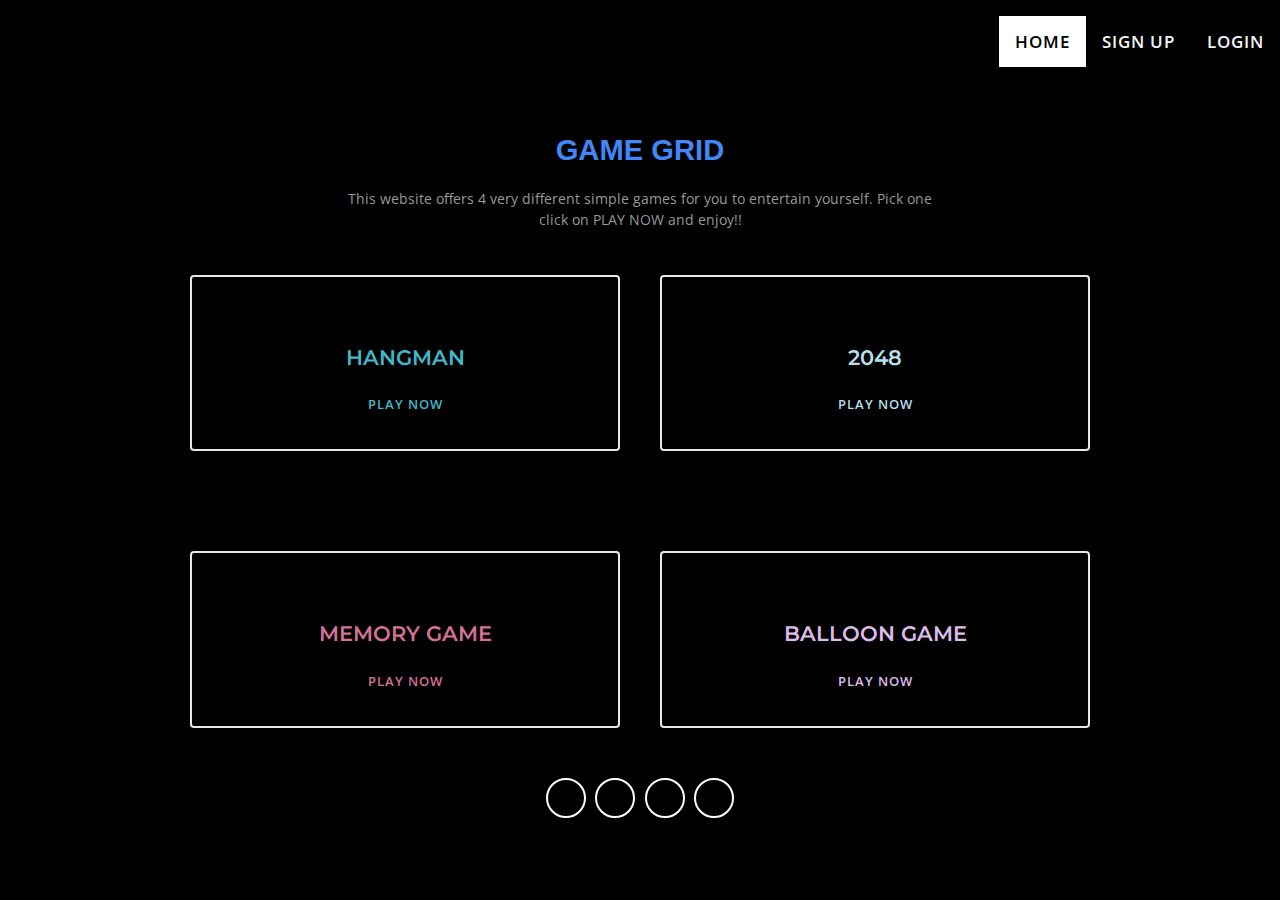
<file: index.html>
<!DOCTYPE html>
<html lang="en">
<head>
    <meta charset="UTF-8">
    <meta http-equiv="X-UA-Compatible" content="IE=edge">
    <meta name="viewport" content="width=device-width, initial-scale=1.0">
    <title>DOC</title>
    <link rel="stylesheet" href="stylingindex.css">
    <link rel="stylesheet" href="https://cdnjs.cloudflare.com/ajax/libs/font-awesome/5.15.1/css/all.min.css" integrity="sha512-+4zCK9k+qNFUR5X+cKL9EIR+ZOhtIloNl9GIKS57V1MyNsYpYcUrUeQc9vNfzsWfV28IaLL3i96P9sdNyeRssA==" crossorigin="anonymous" />
    
</head>
<body>
    <div class="topnav">
        <a href="login.html">LOGIN</a>
        <a href="login.html">SIGN UP</a>
        <a class="active" href="#home">HOME</a>
    </div>
    <section>
        <h3>GAME GRID</h3>
        <p class="section-lead">This website offers 4 very different simple games for you to entertain yourself. Pick one click on PLAY NOW and enjoy!!</p>
        <div class="services-grid">
          <div class="service service1">
            <i class="ti-bar-chart"></i>
            <h4>HANGMAN</h4>
            <!-- <p>Ut enim ad minim veniam, quis nostrud exercitation ullamco laboris nisi ut aliquip ex ea commodo consequat.</p> -->
            <a href="hangman.html" class="cta">PLAY NOW <span class="ti-angle-right"></a>
          </div>
     
          <div class="service service2">
            <i class="ti-light-bulb"></i>
            <h4>2048</h4>
            <!-- <p>Ut enim ad minim veniam, quis nostrud exercitation ullamco laboris nisi ut aliquip ex ea commodo consequat.</p> -->
            <a href="2048.html" class="cta">PLAY NOW <span class="ti-angle-right"></a>
          </div>
         
        </div>
      </section>
      <section>
        <div class="services-grid">
          <div class="service service3">
            <i class="ti-bar-chart"></i>
            <h4>MEMORY GAME</h4>
            <!-- <p>Ut enim ad minim veniam, quis nostrud exercitation ullamco laboris nisi ut aliquip ex ea commodo consequat.</p> -->
            <a href="mem.html" class="cta">PLAY NOW <span class="ti-angle-right"></a>
          </div>
     
          <div class="service service4">
            <i class="ti-light-bulb"></i>
            <h4>BALLOON GAME</h4>
            <!-- <p>Ut enim ad minim veniam, quis nostrud exercitation ullamco laboris nisi ut aliquip ex ea commodo consequat.</p> -->
            <a href="balloon.html" class="cta">PLAY NOW <span class="ti-angle-right"></a>
          </div>
         
        </div>
      </section>
      <div class = "social-links">
        <a href = "https://www.facebook.com/fbgaminghome/developers"><i class = "fab fa-facebook-f"></i></a>
        <a href = "https://twitter.com/Nintendo"><i class = "fab fa-twitter"></i></a>
        <a href = "https://www.instagram.com/explore/tags/gamedev/?hl=en"><i class = "fab fa-instagram"></i></a>
        <a href = "https://in.pinterest.com/tantrumhouse/board-game-design/"><i class = "fab fa-pinterest"></i></a>
      </div>
  </footer>
      
   
</body>
</html>
</file>
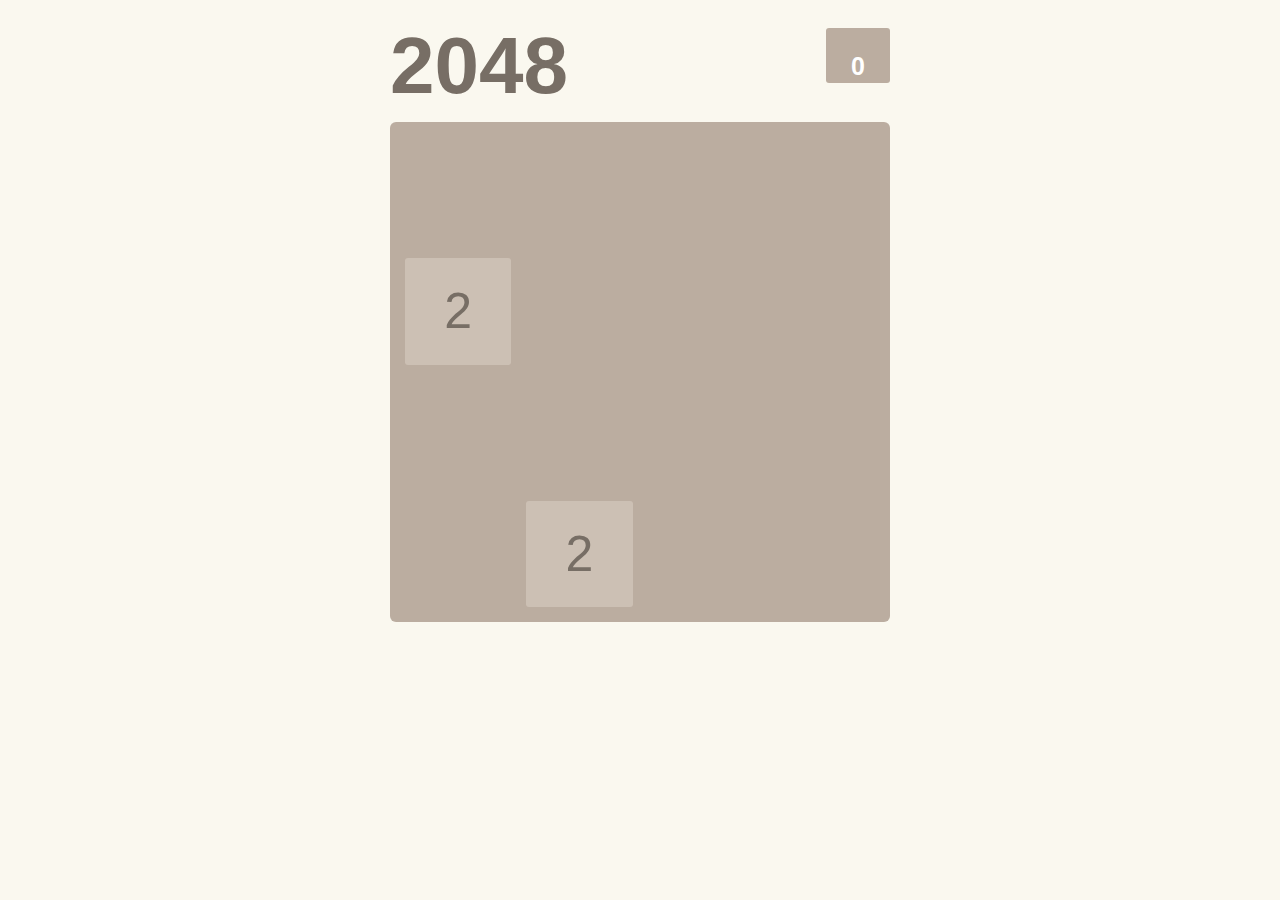
<file: 2048.html>
<!DOCTYPE html>
<html lang="en">
    <head>
        <meta charset="utf-8">
        <title>2048</title>
        <link rel="stylesheet" href="style20.css">
        
    </head>
    <body>
        <div class="container">
            <div class="heading">
                <h1 class="title">2048</h1>
                <div class="score-container">
                    <div class="score-title" id="score">0</div>
                </div>
            </div>

            <div class="game-container">
                <div class="game-message" id="result"></div>

                <div class="grid-container">
                    <div class="grid-row">
                        <div class="grid-cell"></div>
                        <div class="grid-cell"></div>
                        <div class="grid-cell"></div>
                        <div class="grid-cell"></div>
                    </div>
                    <div class="grid-row">
                        <div class="grid-cell"></div>
                        <div class="grid-cell"></div>
                        <div class="grid-cell"></div>
                        <div class="grid-cell"></div>
                    </div>
                    <div class="grid-row">
                        <div class="grid-cell"></div>
                        <div class="grid-cell"></div>
                        <div class="grid-cell"></div>
                        <div class="grid-cell"></div>
                    </div>
                    <div class="grid-row">
                        <div class="grid-cell"></div>
                        <div class="grid-cell"></div>
                        <div class="grid-cell"></div>
                        <div class="grid-cell"></div>
                    </div>
                </div>
            </div>

        </div>

        <script src="20.js"></script>
    </body>
</html>
</file>
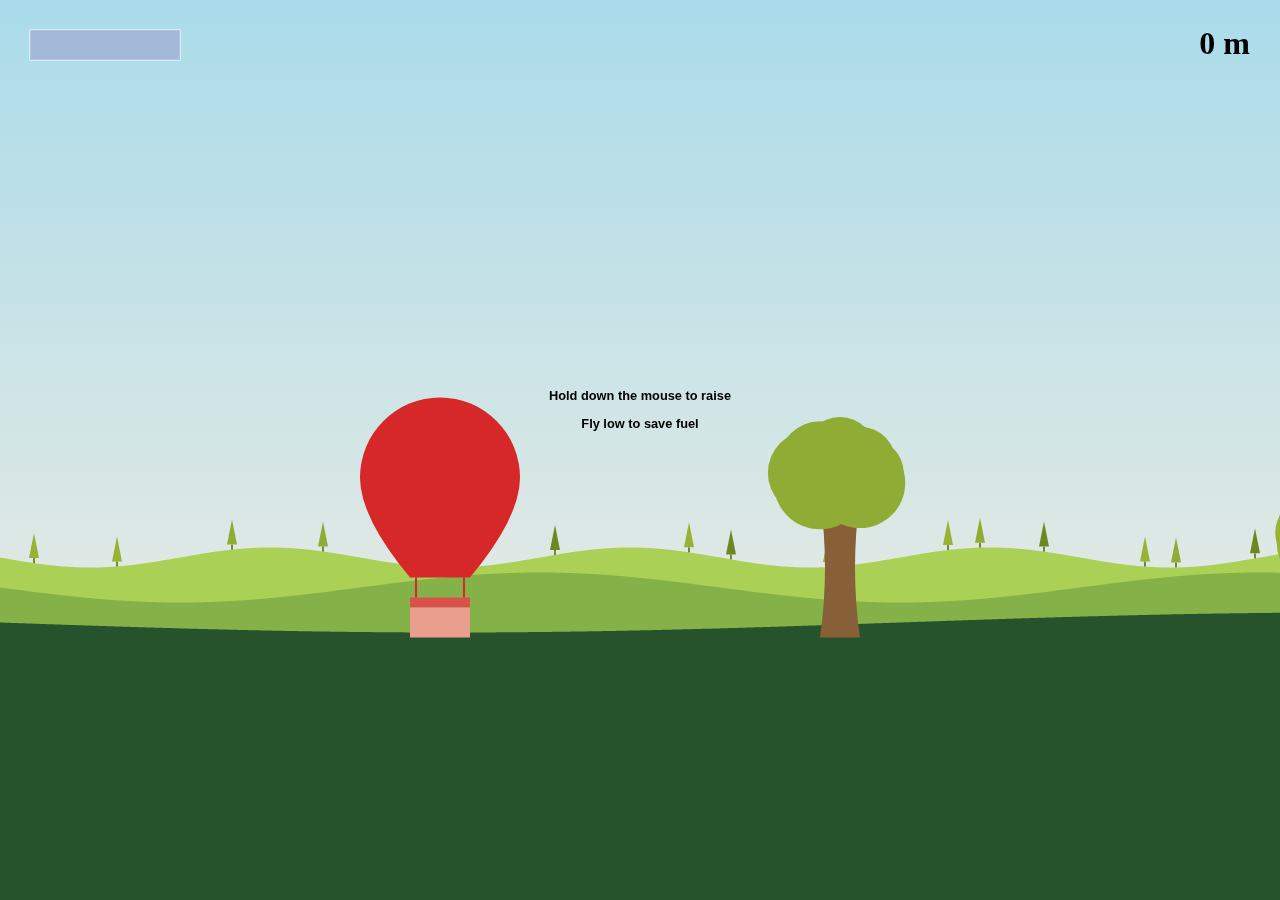
<file: balloon.html>
<!DOCTYPE html>
<html lang="en">
    <head>
        <meta charset="utf-8">
        <title>Balloon Float</title>
        <link rel="stylesheet" href="bastyle.css">
    </head>
    <body>
        <div class="container">
            <canvas id="game"></canvas>
            <div id="introduction">
              <p>Hold down the mouse to raise</p>
              <p>Fly low to save fuel</p>
            </div>
            <button id="restart">RESTART</button>
          </div>

          <script src="bascript.js"></script>
    </body>
</html>
</file>
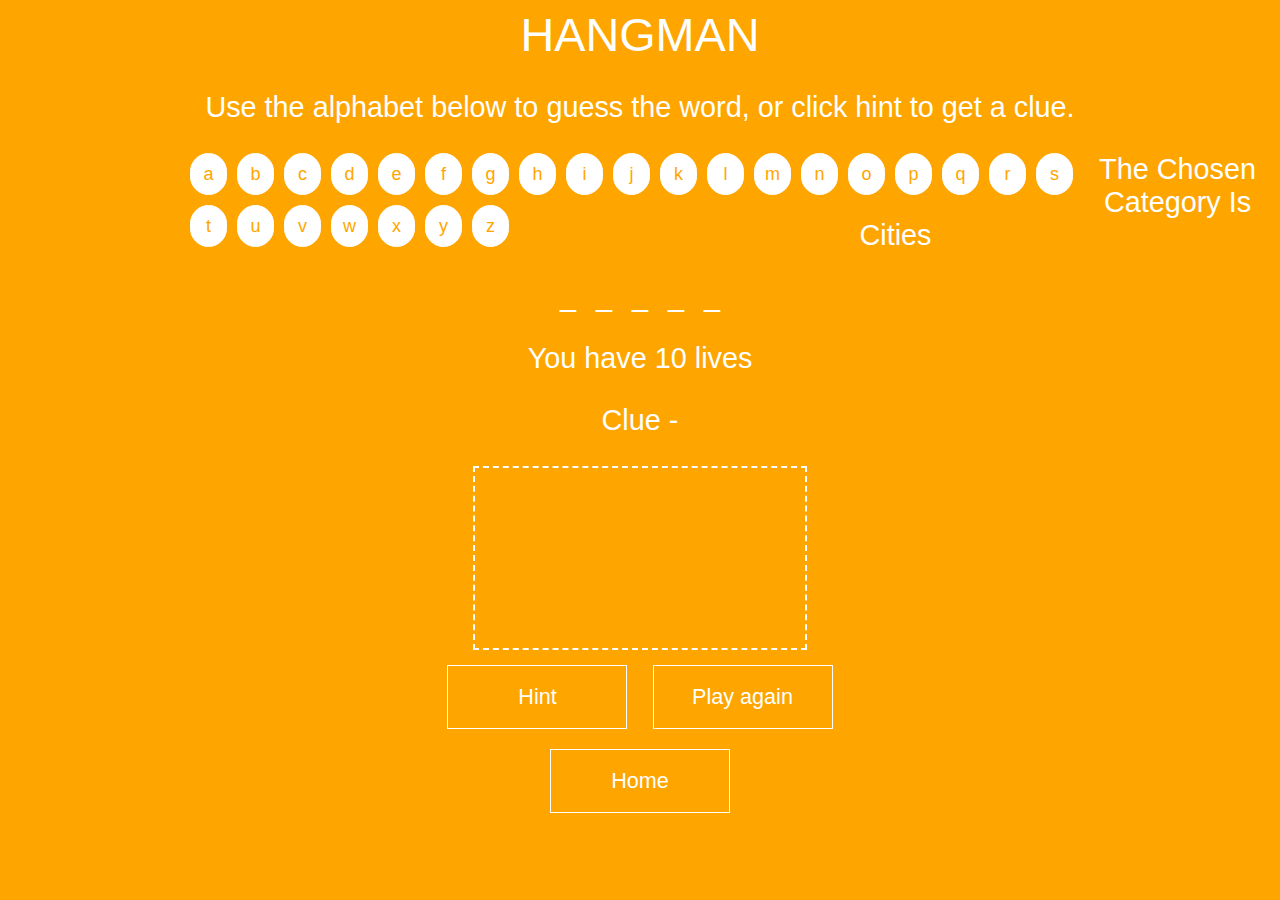
<file: hangman.html>
<!DOCTYPE html>
<html lang="en">
<head>
    <meta charset="UTF-8">
    <meta http-equiv="X-UA-Compatible" content="IE=edge">
    <meta name="viewport" content="width=device-width, initial-scale=1.0">
    <link rel="stylesheet" href="https://cdnjs.cloudflare.com/ajax/libs/font-awesome/4.7.0/css/font-awesome.min.css">
    <title>Hangman</title>
    <link rel="stylesheet" href="stylehang.css">
</head>
<body>
    <div class="wrapper">
        <h1>HANGMAN</h1>
         <p>Use the alphabet below to guess the word, or click hint to get a clue. </p>
     </div>
     <div class="wrapper">
         <div id="buttons">
         </div>  
         <p id="catagoryName"></p>
         <div id="hold">
         </div>
         <p id="mylives"></p>
         <p id="clue">Clue -</p>  
          <canvas id="stickman">This Text will show if the Browser does NOT support HTML5 Canvas tag</canvas>
         <div class="container">
           <button id="hint">Hint</button>
           <button id="reset">Play again</button>
         </div>
         <input type="button" class="btns" onclick="location.href='index.html';" value="Home" />
     </div>
     <script src="scripthang.js"></script>
    
</body>
</html>
</file>
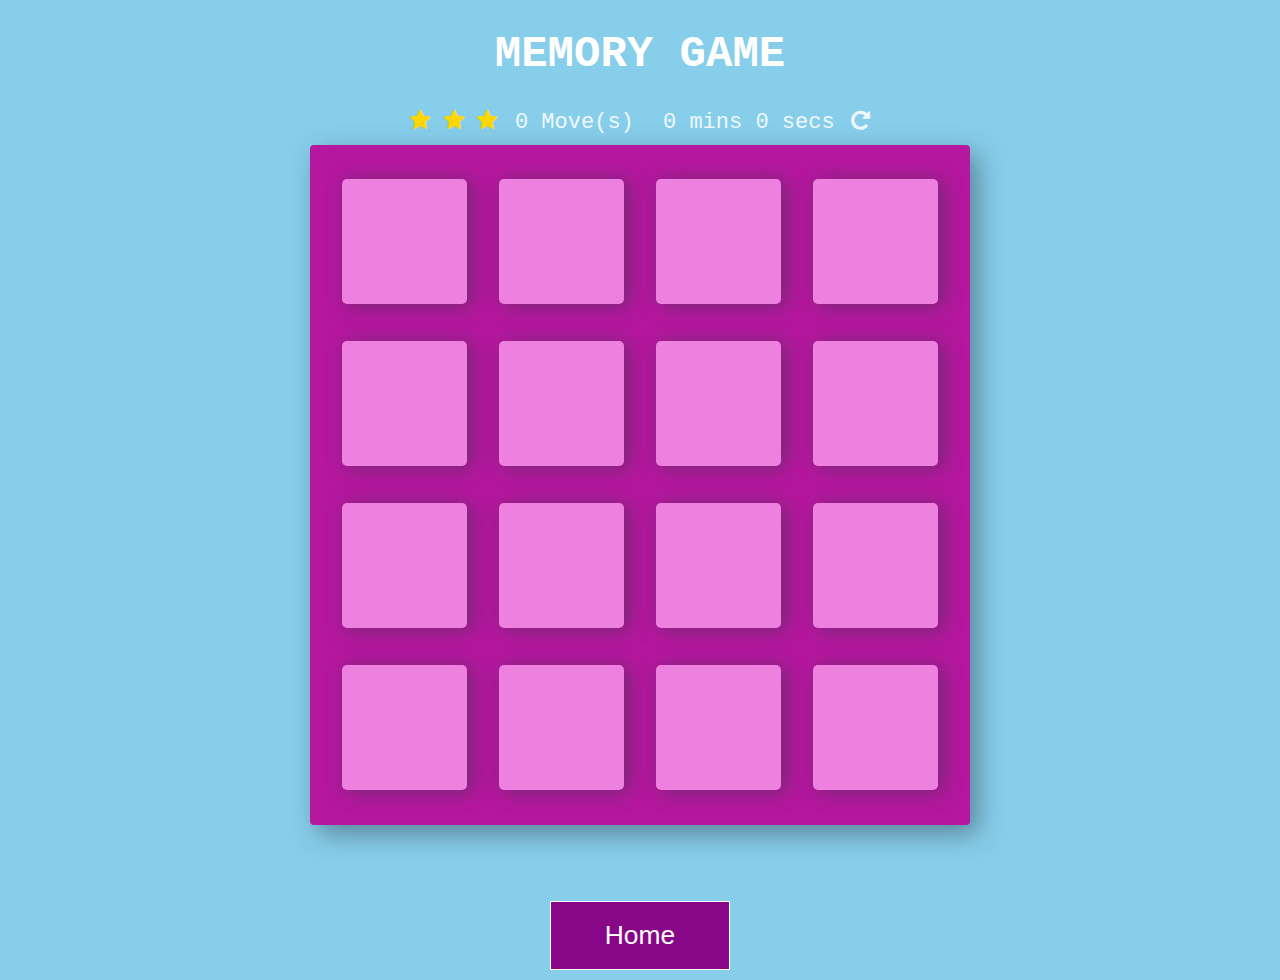
<file: mem.html>
<!doctype html>
<html lang="en">
<head>
    <meta charset="utf-8">
    <title>MEMORY GAME</title>
    <meta name="description" content="">
    <meta name="viewport" content="width=device-width, initial-scale=1">
    <link rel="stylesheet prefetch" href="https://maxcdn.bootstrapcdn.com/font-awesome/4.6.1/css/font-awesome.min.css">
    <link rel="stylesheet prefetch" href="https://fonts.googleapis.com/css?family=Coda">
    <link rel="stylesheet prefetch" href="https://fonts.googleapis.com/css?family=Gloria+Hallelujah|Permanent+Marker" >
    <link rel="stylesheet" href="stylem.css">
</head>
<body>
   
    <div class="container">
        <header>
            <h1>MEMORY GAME</h1>
        </header>

        <section class="score-panel">
        	<ul class="stars">
        		<li><i class="fa fa-star"></i></li>
        		<li><i class="fa fa-star"></i></li>
        		<li><i class="fa fa-star"></i></li>
        	</ul>

        	<span class="moves">0</span> Move(s)

            <div class="timer">
            </div>

            <div class="restart" onclick=startGame()>
        		<i class="fa fa-repeat"></i>
        	</div>
        </section>

        <ul class="deck" id="card-deck">
            <li class="card" type="diamond">
                <i class="fa fa-glass"></i>
            </li>
            <li class="card" type="plane">
                <i class="fa fa-fire"></i>
            </li>
            <li class="card match" type="anchor">
                <i class="fa fa-cloud"></i>
            </li>
            <li class="card" type="bolt" >
                <i class="fa fa-balance-scale"></i>
            </li>
            <li class="card" type="cube">
                <i class="fa fa-moon-o"></i>
            </li>
            <li class="card match" type="anchor">
                <i class="fa fa-cloud"></i>
            </li>
            <li class="card" type="leaf">
                <i class="fa fa-hourglass"></i>
            </li>
            <li class="card" type="bicycle">
                <i class="fa fa-flask"></i>
            </li>
            <li class="card" type="diamond">
                <i class="fa fa-glass"></i>
            </li>
            <li class="card" type="bomb">
                <i class="fa fa-plane"></i>
            </li>
            <li class="card" type="leaf">
                <i class="fa fa-hourglass"></i>
            </li>
            <li class="card" type="bomb">
                <i class="fa fa-plane"></i>
            </li>
            <li class="card open show" type="bolt">
                <i class="fa fa-balance-scale"></i>
            </li>
            <li class="card" type="bicycle">
                <i class="fa fa-flask"></i>
            </li>
            <li class="card" type="plane">
                <i class="fa fa-fire"></i>
            </li>
            <li class="card" type="cube">
                <i class="fa fa-moon-o"></i>
            </li>
        </ul>

        <div id="popup1" class="overlay">
            <div class="popup">
                <h2>Congratulations!!</h2>
                <a class="close" href=# >×</a>
                <div class="content-1">
                    Congratulations You Won 🥳🥳🥳
                </div>
                <div class="content-2">
                    <p>You made <span id=finalMove> </span> moves </p>
                    <p>in <span id=totalTime> </span> </p>
                    <p>Rating:  <span id=starRating></span></p>
                </div>
                <button id="play-again"onclick="playAgain()">
                    Play again ⭮</a>
                </button>
            </div>
        </div>
        <input type="button" class="btns" onclick="location.href='index.html';" value="Home" />
    </div>
    <script src="scriptm.js"></script>
</body>
</html>
</file>
<file: stylingindex.css>
@import url('https://fonts.googleapis.com/css?family=Montserrat:600|Open+Sans');
 
*, *:before, *:after {
  -webkit-box-sizing: inherit;
  -moz-box-sizing: inherit;
  box-sizing: inherit;
}
html {
  -webkit-box-sizing: border-box;
  -moz-box-sizing: border-box;
  box-sizing: border-box;
}
body {
  background-color: #000000;
  font-family: 'Open Sans', sans-serif;
  margin: 0;
  background: rgb(0, 0, 0);
  color: #999;
}
 
a {
  text-decoration: none;
  margin: 1rem 0;
  font-weight: 600;
  text-transform: uppercase;
  font-size: 0.8125rem;
  letter-spacing: 1px;
}
 
p {
  font-size: 0.9rem;
  margin: 1rem 0;
  line-height: 1.5;
}
 
section {
  max-width: 1000px;
  margin: 0 auto;
  text-align: center;
  padding: 30px;
}
 
h3 {
  font-family: 'Montserrt', sans-serif;
  font-weight: 600;
  color: #4287f5;
  font-size: 1.825rem;
  margin: 1.3rem 0;
}
h3:hover
{
  color: aqua;
}
 
.section-lead {
  max-width: 600px;
  margin: 1rem auto 1.5rem;
}
 
.service a {
  color: #a05bbb;
  display: block;
}
 
.service h4 {
  font-family: 'Montserrat', sans-serif;
  font-weight: 600;
  color: #56ceba;
  font-size: 1.3rem;
  margin: 1rem 0 0.6rem;
}
.service h4:onclick {
 background-color: aliceblue;
}
 
.services-grid {
  display: -webkit-box;
  display: flex;
  -webkit-box-align: center;
  align-items: center;
}
 
.service {
  background: rgb(0, 0, 0);
  margin: 20px;
  padding: 20px;
  border-radius: 4px;
  text-align: center;
  -webkit-box-flex: 1;
  flex: 1;
  display: -webkit-box;
  display: flex;
  flex-wrap: wrap;
  border: 2px solid #e7e7e7;
  -webkit-transition: all 0.3s ease;
  -moz-transition: all 0.3s ease;
  transition: all 0.3s ease;
}
 
.service:hover {
  -webkit-box-shadow: 0 5px 10px rgba(0, 0, 0, 0.08);
  -moz-box-shadow: 0 5px 10px rgba(0, 0, 0, 0.08);
  box-shadow: 0 5px 10px rgba(0, 0, 0, 0.08);
}
 
.service i {
  font-size: 3.45rem;
  margin: 1rem 0;
}
 
.service1 i,
.service1 h4,
.service1 .cta {
  color: #42b7ca;
}
 
.service1:hover {
  border: 2px solid #42b7ca;
}
 
.service2 i,
.service2 h4,
.service2 .cta {
  color: 	#b5deea;
}
 
.service2:hover {
  border: 2px solid 	#b5deea;
}
 
.service3 i,
.service3 h4,
.service3 .cta {
  color: 	#d47296;
}
 
.service3:hover {
  border: 2px solid #d47296;
}
.service4 i,
.service4 h4,
.service4 .cta {
  color: #debcea;
}
 
.service4:hover {
  border: 2px solid #debcea;
}
 
.service .cta span {
  font-size: 0.6rem;
}
 
.service > * {
  flex: 1 1 100%;
}
 
.service .cta {
  align-self: flex-end;
}
 
@media all and (max-width:900px) {
  .services-grid {
    display: -webkit-box;
    display: flex;
    -webkit-box-orient: vertical;
    -webkit-box-direction: normal;
    flex-direction: column;
  }
}
.topnav {
    overflow: hidden;
    background-color:black;
}
.topnav a {
    float: right;
    color: #f2f2f2;
    text-align: center;
    padding: 14px 16px;
    text-decoration: none;
    font-size: 17px;
}
.topnav a:hover {
    background-color: rgba(156, 143, 143, 0.212);
    color: black;
}
.topnav a.active {
    background-color: white;
    color: black;   
}
footer{
    background: grey;
    color: #fff;
    text-align: center;
    padding: 2rem 0;
}
.social-links{
    display: flex;
    justify-content: center;
    margin-bottom: 1.4rem;
}
.social-links a{
    border: 2px solid #fff;
    color: #fff;
    display: block;
    width: 40px;
    height: 40px;
    display: flex;
    justify-content: center;
    align-items: center;
    border-radius: 50%;
    text-decoration: none;
    margin: 0 0.3rem;
    transition: all 0.5s ease;
}
/* .social-links a:hover{ 
    background: #fff;
    color: skyblue;
}*/

.social-links a:hover::before {
  transform: scale(1.1);
  box-shadow: 0 0 15px pink;
}

.social-links a:hover {
  color: pink;
  box-shadow: 0 0 5px pink;
  text-shadow: 0 0 5px pink;
}
.footer span{
    margin-top: 1rem;
    display: block;
    font-family: var(--Playfair);
    letter-spacing: 2px;
}
</file>
<file: style20.css>
html, body {
    margin: 0;
    padding: 0;
    background: #faf8ef;
    color: #776e65;
    font-family: "Clear Sans", "Helvetica Neue", Arial, sans-serif;
    font-size: 50px;
  }
  
  body {
    margin: 20px 0;  
  }
  
  .heading:after {
    content: "";
    display: block;
    clear: both;
  }
  
  h1.title {
    font-size: 80px;
    font-weight: bold;
    margin: 0;
    display: block;
    float: left;
  }
  

  /* score container css */
  .score-container {
    position: relative;
    float: right;
    background: #bbada0;
    padding: 15px 25px;
    font-size: 25px;
    height: 25px;
    line-height: 47px;
    font-weight: bold;
    border-radius: 3px;
    color: white;
    margin-top: 8px;
  }
  
  .container {
    width: 500px;
    margin: 0 auto;
  }
  

  /* game container css */
  .game-container {
    margin-top: 10px;
    position: relative;
    padding: 15px;
    cursor: default;
    background: #bbada0;
    border-radius: 6px;
    width: 500px;
    height: 500px;
    box-sizing: border-box;

  }
  .game-container .game-message {
    display: none;
    position: absolute;
    top: 0;
    right: 0;
    bottom: 0;
    left: 0;
    background: rgba(238, 228, 218, 0.5);
    z-index: 100;
    text-align: center;
  }
  

  /* grid container css */
  .grid-container {
    position: absolute;
    z-index: 1;
    display: flex;
    flex-wrap: wrap;
  }
  
  .grid-row {
    margin-bottom: 15px;
  }
  .grid-row:last-child {
    margin-bottom: 0;
  }
  .grid-row:after {
    content: "";
    display: block;
    clear: both;
  }
  
  .grid-cell {
    width: 106.25px;
    height: 106.25px;
    margin-right: 15px;
    float: left;
    border-radius: 3px;
    background: rgba(238, 228, 218, 0.35);
    display: flex;
    justify-content: center;
    align-items: center;
  }
  .grid-cell:last-child {
    margin-right: 0;
  }
</file>
<file: bastyle.css>
html,
body {
  height: 100%;
  margin: 0;
}

body {
  font-family: "Segoe UI", Tahoma, Geneva, Verdana, sans-serif;
  cursor: pointer;
}

.container {
  display: flex;
  justify-content: center;
  align-items: center;
  height: 100%;
}

#introduction {
  width: 200px;
  height: 150px;
  position: absolute;
  font-weight: 600;
  font-size: 0.8em;
  font-family: "Segoe UI", Tahoma, Geneva, Verdana, sans-serif;
  text-align: center;
  transition: opacity 2s;
}

#restart {
  width: 120px;
  height: 120px;
  position: absolute;
  border-radius: 50%;
  color: white;
  background-color: red;
  border: none;
  font-weight: 700;
  font-size: 1.2em;
  font-family: "Segoe UI", Tahoma, Geneva, Verdana, sans-serif;
  display: none;
  cursor: pointer;
}
</file>
<file: stylehang.css>
transition {
    -webkit-transition: all 0.5s ease-in-out;
    -moz-transition: all 0.5s ease-in-out;
    transition: all 0.5s ease-in-out;
  }
  
  clear :after {
        content: "";
        display: table;
        clear: both;
      }
  
  
   box-size {
    -webkit-box-sizing: border-box;
    -moz-box-sizing: border-box;
    box-sizing: border-box;
  }
   transition {
    -webkit-transition: all 0.3s ease-in-out;
    -moz-transition: all 0.3s ease-in-out;
    transition: all 0.3s ease-in-out;
  }
  
  
  
   opacity {
    opacity:0.4;
    filter:alpha(opacity=40); 
  }
  
   corners :radius
   {
    -moz-border-radius: radius;
    -webkit-border-radius: radius;
    border-radius: radius; 
    -khtml-border-radius: radius; 
  }
  
  body {
    background:orange;
    font-family: "HelveticaNeue-Light", "Helvetica Neue Light", "Helvetica Neue", Helvetica, Arial, "Lucida Grande", sans-serif; 
    color:white;
    height:100%;
    text-align:center;
    font-size:18px;
  }
  
  .wrappper{
  
    width:100%;
    margin:0 auto;
  }
  
  
  canvas{
    color:white;
    border: white dashed 2px;
    padding:15px;
  }
  
  h1, h2, h3 {
      font-family: 'Roboto', sans-serif;
      font-weight: 100;
      text-transform: uppercase;
     margin:5px 0;
  }
  
  h1 {
      font-size: 2.6em;
  }
  
  h2 {
      font-size: 1.6em;
  }
  
  p{
    font-size: 1.6em;
  }
  
  #alphabet {
    margin:15px auto;
    padding:0;
    max-width:900px;
  }
  
  #alphabet li {
      border-radius: 100px 100px 100px 100px;
    float:left;
    margin: 0 10px 10px 0;
    list-style:none;
    width:35px;
    height:30px;
    padding-top:10px;
    background:white;
    color:orange;
    cursor:pointer;
    border: solid 1px white;
  }
      
      #alphabet :hover {
        background:orange;
        border: solid 1px white;
        color:white;
      }
  
  
  #my-word {
    margin: 0;
    display: block;
    padding: 0;
    display:block;
  }
  
  #my-word li {
    position: relative;
    list-style: none;
    margin: 0;
    display: inline-block;
    padding: 0 10px;
    font-size:1.6em;
  }
  
  .active {
  
    cursor:default;
  }
      
    
  
  
  #mylives{
    font-size:1.6em;
    text-align:center;
    display:block;
  }
  
  button{
    background:orange;
    color:white;
    border: solid 1px white;
    text-decoration:none;
    cursor:pointer;
    font-size:1.2em;
    padding:18px 10px;
    width:180px;
    margin: 10px;
    outline: none;
  }
    
      button :hover{
        background:white;
        border: solid 1px white;
        color:orange;
      }
      .btns{
        background:orange;
        color:white;
        border: solid 1px white;
        text-decoration:none;
        cursor:pointer;
        font-size:1.2em;
        padding:18px 10px;
        width:180px;
        margin: 10px;
        outline: none;
      }
        
          .btns :hover{
            background:white;
            border: solid 1px white;
            color:orange;
          }
  
  
  @media (max-width: 767px) {
    #alphabet {
    padding:0 0 0 15px;
  }
    }
  
    @media (max-width: 480px) {
    #alphabet {
    padding:0 0 0 25px;
  }
    }
    .btns:hover {
      background-color: rgb(255, 255, 255);
    }
</file>
<file: stylem.css>
html {
	box-sizing: border-box;
}

*,
*::before,
*::after {
	box-sizing: inherit;
}

html,
body {
	width: 100%;
	height: 100%;
	margin: 0;
	padding: 0;
}

body {
    background-color:skyblue;
	font-family: "Lucida Console", Courier, monospace;
	font-size: 16px;
}

.container {
	display: flex;
	justify-content: center;
	align-items: center;
	flex-direction: column;
}

h1 {
	font-family: "Lucida Console", Courier, monospace;
    color : white;
}


/*
 * Styles for the deck of cards
 */


.deck {
	width: 85%;
	background: #B5179E;
	padding: 1rem;
	border-radius: 4px;
	box-shadow: 8px 9px 26px 0 rgba(46, 61, 73, 0.5);
	display: flex;
	flex-wrap: wrap;
	justify-content: space-around;
	align-items: center;
	margin: 0 0 3em;
}

.deck .card {
	height: 3.7rem;
	width: 3.7rem;
	margin: 0.2rem 0.2rem;
	background-color: #EE81DF;
	font-size: 0;
	color: #ffffff;
	border-radius: 5px;
	cursor: pointer;
	display: flex;
	justify-content: center;
	align-items: center;
	box-shadow: 5px 2px 20px 0 rgba(46, 61, 73, 0.5);
}

.deck .card.open {
	transform: rotateY(0);
	background: #3A0CA3;
	cursor: default;
	animation-name: flipInY;
	-webkit-backface-visibility: visible !important;
	backface-visibility: visible !important;
	animation-duration: .75s;
}

.deck .card.show {
	font-size: 33px;
}

.deck .card.match {
	cursor: default;
	background: #4e1446; 
	font-size: 33px;
	animation-name: rubberBand;
	-webkit-backface-visibility: visible !important;
	backface-visibility: visible !important;
	animation-duration: .75s;
}

.deck .card.unmatched {
	animation-name: pulse;
	-webkit-backface-visibility: visible !important;
	backface-visibility: visible !important;
	animation-duration: .75s;
	background: black;
}

.deck .card.disabled {
	pointer-events: none;
	opacity: 0.9;
}


/*
 * Styles for the Score Panel
 */


.score-panel {
    color: aliceblue;
	text-align: left;
	margin-bottom: 10px;
}

.score-panel .stars {
	margin: 0;
	padding: 0;
	display: inline-block;
	margin: 0 5px 0 0;
}

.score-panel .stars li {
	list-style: none;
	display: inline-block;
}

.score-panel .restart {
	float: right;
	cursor: pointer;
}

.fa-star {
	color: gold;
}

.timer {
	display: inline-block;
	margin: 0 1rem;
}


/*
 * Styles for congratulations modal
 */


.overlay {
	position: fixed;
	top: 0;
	bottom: 0;
	left: 0;
	right: 0;
	background: #7209B7;
	transition: opacity 500ms;
	visibility: hidden;
	opacity: 0;
}

.overlay:target {
	visibility: visible;
	opacity: 1;
}
  
.popup {
	margin: 70px auto;
	padding: 20px;
	background: #ffffff;
	border-radius: 5px;
	width: 85%;
	position: relative;
	transition: all 5s ease-in-out;
	font-family: 'Gloria Hallelujah', cursive;
}
  
.popup h2 {
	margin-top: 0;
	color: black;
    text-align: center;
	font-family: "Lucida Console", Courier, monospace ;
}

.popup .close {
	position: absolute;
	top: 20px;
	right: 30px;
	transition: all 200ms;
	font-size: 30px;
	font-weight: bold;
	text-decoration: none;
	color: #333;
}

.popup .close:hover {
	color: #66c7ee;
}

.popup .content-1,
.content-2 {
	max-height: 30%;
	overflow: auto;
	text-align: center;
    font-family: "Lucida Console", Courier, monospace;
}

.show {
    background-color: lightpink;
	visibility: visible !important;
	opacity: 100 !important;
}

#starRating li {
	display: inline-block;
}

#play-again {
	background-color: #4361EE;
	padding: 0.7rem 1rem;
	font-size: 1.1rem;
	display: block;
	margin: 0 auto;
	width: 50%;
	font-family: "Lucida Console", Courier, monospace;
	color: #ffffff;
	border-radius: 5px;
}

/* animations */
@keyframes flipInY {
	from {
		transform: perspective(400px) rotate3d(0, 1, 0, 90deg);
		animation-timing-function: ease-in;
		opacity: 0;
	}

	40% {
		transform: perspective(400px) rotate3d(0, 1, 0, -20deg);
		animation-timing-function: ease-in;
	}

	60% {
		transform: perspective(400px) rotate3d(0, 1, 0, 10deg);
		opacity: 1;
	}

	80% {
		transform: perspective(400px) rotate3d(0, 1, 0, -5deg);
	}

	to {
		transform: perspective(400px);
	}
}

@keyframes rubberBand {
	from {
		transform: scale3d(1, 1, 1);
	}

	30% {
		transform: scale3d(1.25, 0.75, 1);
	}

	40% {
		transform: scale3d(0.75, 1.25, 1);
	}

	50% {
		transform: scale3d(1.15, 0.85, 1);
	}

	65% {
		transform: scale3d(.95, 1.05, 1);
	}

	75% {
		transform: scale3d(1.05, .95, 1);
	}

	to {
		transform: scale3d(1, 1, 1);
	}
}

@keyframes pulse {
	from {
		transform: scale3d(1, 1, 1);
	}

	50% {
		transform: scale3d(1.2, 1.2, 1.2);
	}

	to {
		transform: scale3d(1, 1, 1);
	}
}


/****** Media queries
***************************/


@media (max-width: 320px) {
	.deck {
		width: 85%;
	}

	.deck .card {
		height: 4.7rem;
		width: 4.7rem;
	}
}


/* For Tablets and larger screens
****************/

@media (min-width: 768px) {
	.container {
		font-size: 22px;
	}

	.deck {
		width: 660px;
		height: 680px;
	}

	.deck .card {
		height: 125px;
		width: 125px;
	}

	.popup {
		width: 60%;
	}
}
.btn {
	-webkit-border-radius: 28;
	-moz-border-radius: 28;
	border-radius: 8px;
	font-family: "Lucida Console", Courier, monospace;
	color: #ffffff;
	font-size: 20px;
	background: #B5179E;
	padding: 10px 20px 10px 20px;
	text-decoration: none;
	margin-bottom: 5cm;
	text-decoration: solid;
  }
  
  .btn:hover {
	background: #fdfdfd;
	color : black;
	text-decoration: none;
  }

  .btns{
    background:rgb(136, 7, 136);
    color:white;
    border: solid 1px white;
    text-decoration:none;
    cursor:pointer;
    font-size:1.2em;
    padding:18px 10px;
    width:180px;
    margin: 10px;
    outline: none;
  }
    
      .btns :hover{
        background:white;
        border: solid 1px white;
        color:thistle;
      }
</file>
